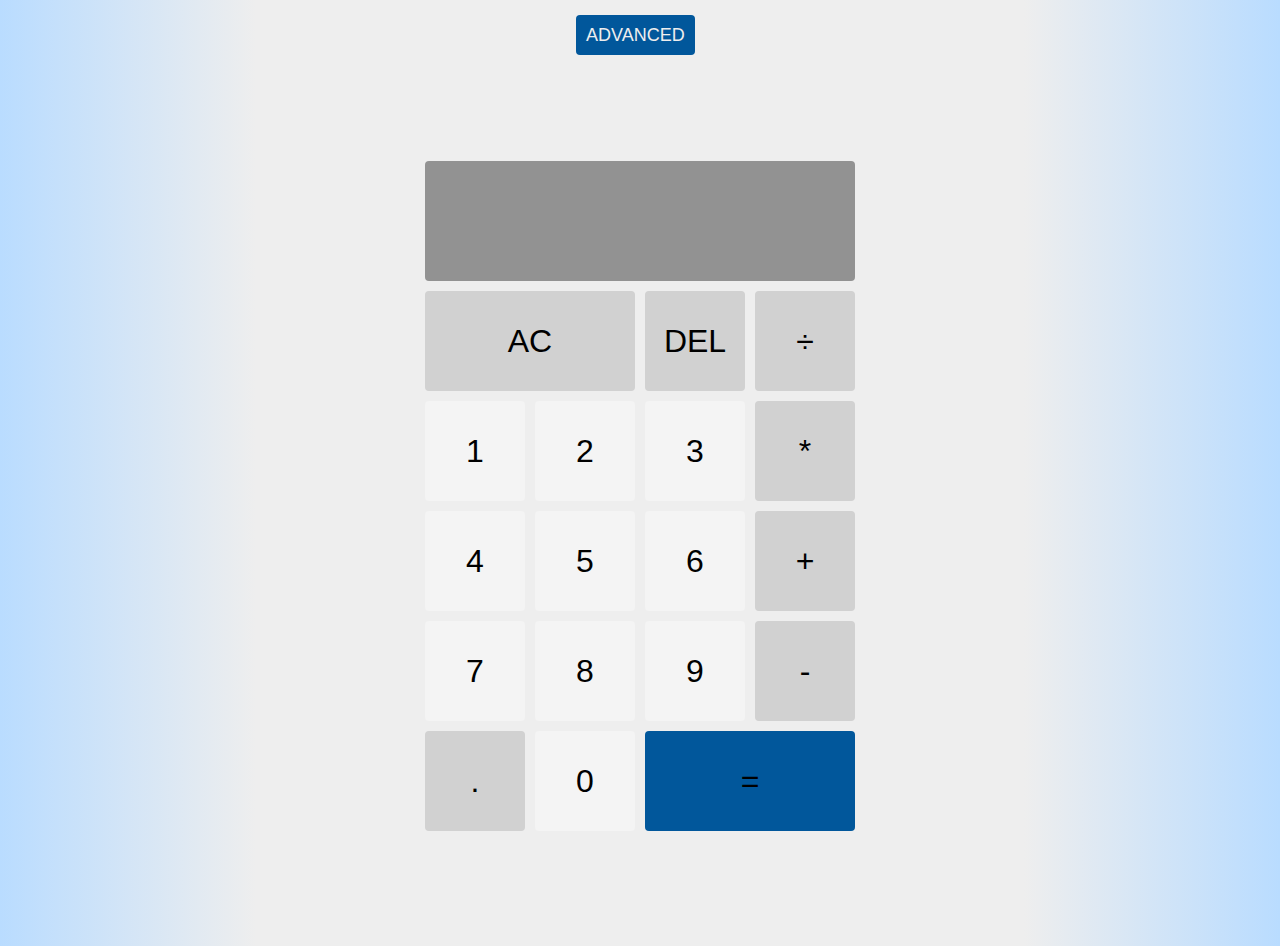
<file: basic.html>
<!DOCTYPE html>
<html lang="en">
  <head>
    <meta charset="UTF-8" />
    <meta name="viewport" content="width=device-width, initial-scale=1.0" />
    <meta http-equiv="X-UA-Compatible" content="ie=edge" />
    <link rel="stylesheet" href="basic.css" />
    <title>Document</title>
  </head>

  <body>
    <div id="switchBtn">
      <a href="index.html"><span class="btn">ADVANCED</span> </a>
    </div>

    <div class="calculator-grid">
      <div class="output">
        <div data-previous-operand class="previous-operand"></div>
        <div data-current-operand class="current-operand"></div>
      </div>
      <button data-all-clear class="span-two">AC</button>
      <button data-delete>DEL</button>
      <button data-operation>÷</button>
      <button class="numbers" data-number>1</button>
      <button class="numbers" data-number>2</button>
      <button class="numbers" data-number>3</button>
      <button data-operation>*</button>
      <button class="numbers" data-number>4</button>
      <button class="numbers" data-number>5</button>
      <button class="numbers" data-number>6</button>
      <button data-operation>+</button>
      <button class="numbers" data-number>7</button>
      <button class="numbers" data-number>8</button>
      <button class="numbers" data-number>9</button>
      <button data-operation>-</button>
      <button data-number>.</button>
      <button class="numbers" data-number>0</button>
      <button data-equals class="span-two blue_eq">=</button>
    </div>
    <script src="basic.js"></script>
  </body>
</html>
</file>
<file: basic.css>
*,
*::before,
*::after {
  box-sizing: border-box;
  font-family: Gotham Rounded, sans-serif;
  font-weight: normal;
}

body {
  padding: 0;
  margin: 0;
  /* background: linear-gradient(
    to right,
    #aaa,
    rgba(170, 170, 170, 0.466),
    rgba(238, 238, 238, 0.74),
    #eee,
    #eee,
    #b9dcff
  ); */
  background: linear-gradient(
    to right,
    #b9dcff,
    #eee,
    #eee,
    #eee,
    #eee,
    #b9dcff
  );
  /* 
  -webkit-animation: AnimationName 20s ease infinite;
  -moz-animation: AnimationName 20s ease infinite;
  -o-animation: AnimationName 20s ease infinite;
  animation: AnimationName 20s ease infinite;
  background-size: 400% 400%; */
  font-family: "Roboto", sans-serif;
}

@-webkit-keyframes AnimationName {
  0% {
    background-position: 0% 19%;
  }
  50% {
    background-position: 100% 82%;
  }
  100% {
    background-position: 0% 19%;
  }
}
@-moz-keyframes AnimationName {
  0% {
    background-position: 0% 19%;
  }
  50% {
    background-position: 100% 82%;
  }
  100% {
    background-position: 0% 19%;
  }
}
@-o-keyframes AnimationName {
  0% {
    background-position: 0% 19%;
  }
  50% {
    background-position: 100% 82%;
  }
  100% {
    background-position: 0% 19%;
  }
}
@keyframes AnimationName {
  0% {
    background-position: 0% 19%;
  }
  50% {
    background-position: 100% 82%;
  }
  100% {
    background-position: 0% 19%;
  }
}

@keyframes gradientBG {
  0% {
    background-position: 0% 50%;
  }
  50% {
    background-position: 100% 50%;
  }
  100% {
    background-position: 0% 50%;
  }
}

.blue_eq {
  background: #01579b !important;
}
.numbers {
  background: #f4f4f4;
}
button {
  font-size: 1rem;
  border-radius: 4px;
}
button:hover {
  -webkit-box-shadow: -1px 1px 13px 0px rgba(0, 0, 0, 0.75);
  -moz-box-shadow: -1px 1px 13px 0px rgba(0, 0, 0, 0.75);
  box-shadow: -1px 1px 13px 0px rgba(0, 0, 0, 0.75);
}

.calculator-grid {
  display: grid;
  grid-gap: 10px;
  justify-content: center;
  align-content: center;
  min-height: 100vh;
  grid-template-columns: repeat(4, 100px);
  grid-template-rows: minmax(120px, auto) repeat(5, 100px);
}

.calculator-grid > button {
  cursor: pointer;
  font-size: 2rem;
  outline: none;
  border: none;
}
button:not(.numbers) {
  background: rgb(209, 209, 209);
}
.span-two {
  grid-column: span 2;
}

.output {
  grid-column: 1 / -1;
  background-color: rgba(87, 87, 87, 0.616);
  border-radius: 4px;
  display: flex;
  align-items: flex-end;
  justify-content: space-around;
  flex-direction: column;
  padding: 10px;
  word-wrap: break-word;
  word-break: break-all;
}
.current-operand,
.previous-operand {
  color: rgba(255, 255, 255, 0.75);
  font-size: 1.5rem;
}

.output .current-operand {
  color: white;
  font-size: 2.5rem;
}

#switchBtn span {
  background-color: #01579b;
  font-size: 18px;
  border: none;
  border-radius: 4;
  text-transform: uppercase;
  padding: 10px;
  color: #eee;
  cursor: pointer;
}
#switchBtn span:hover {
  color: #01579b;
  background: #eee;
  border: 1.5px solid #01579b;
  font-weight: bold;
}
#switchBtn {
  margin: 0 45%;
  padding-top: 25px;
}
a {
  text-decoration: none;
}
#switchBtn span {
  border-radius: 4px;
  text-decoration: none;
}
</file>
